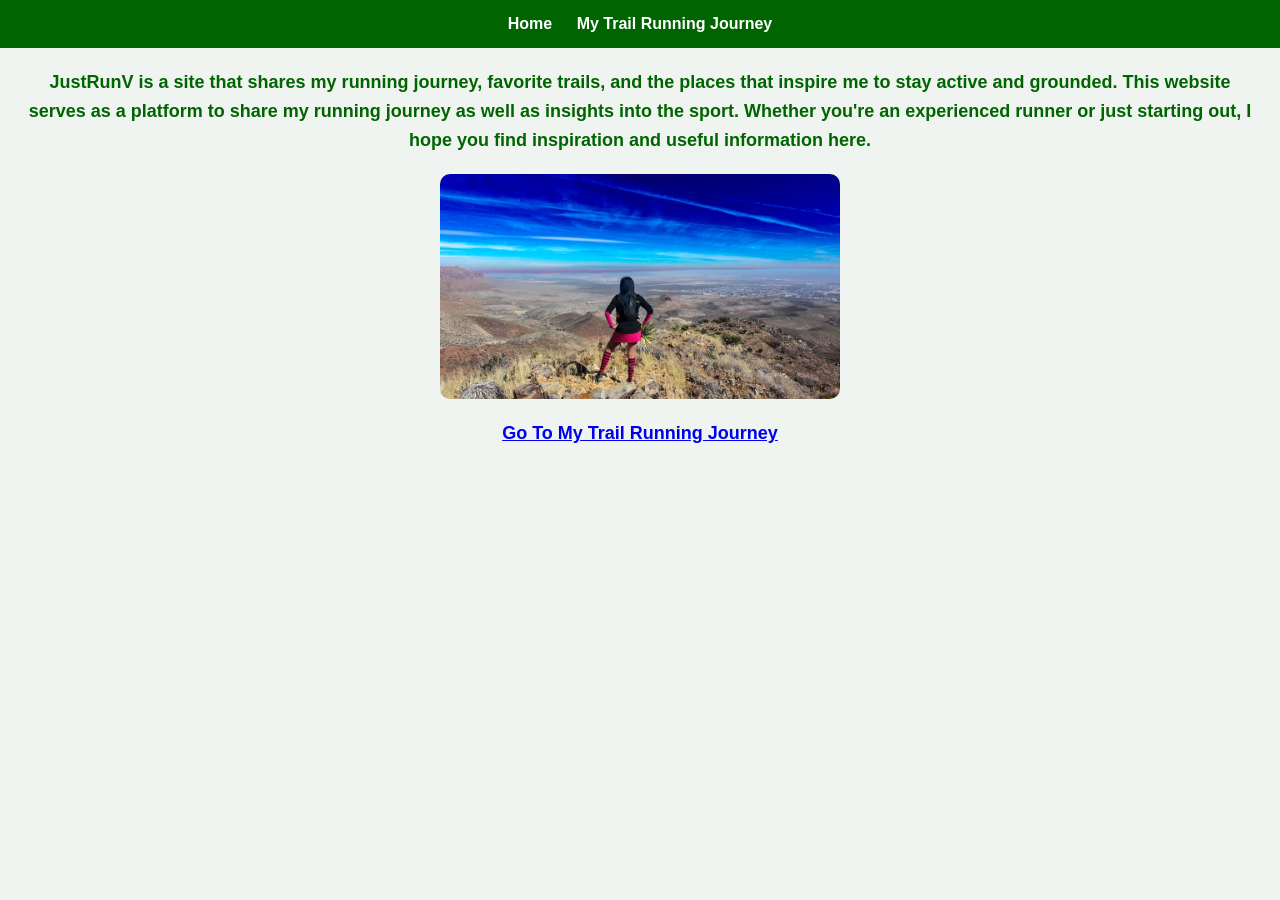
<file: index.html>
<!DOCTYPE html>
<html lang="en">
<head>
    <meta charset="UTF-8">
    <title>JustRunV Home</title>
    <link rel="stylesheet" href="css/styles.css">
</head>

<body>

    <nav>
        <a href="index.html">Home</a>
        <a href="project4/project4.html">My Trail Running Journey</a>
    </nav>

    <h1>

    <p>
        JustRunV is a site that shares my running journey, favorite trails, and the places that inspire me to stay active and grounded. This website serves as a platform to share my running journey as well as insights into the sport. Whether you're an experienced runner or just starting out, I hope you find inspiration and useful information here.
    </p>

    <img src="images/running3.jpg" alt="The Franklin Mountains">

    <p style="margin-top: 15px">
        <a href="project4/project4.html">Go To My Trail Running Journey</a>
    </p>

</body>
</html>
</file>
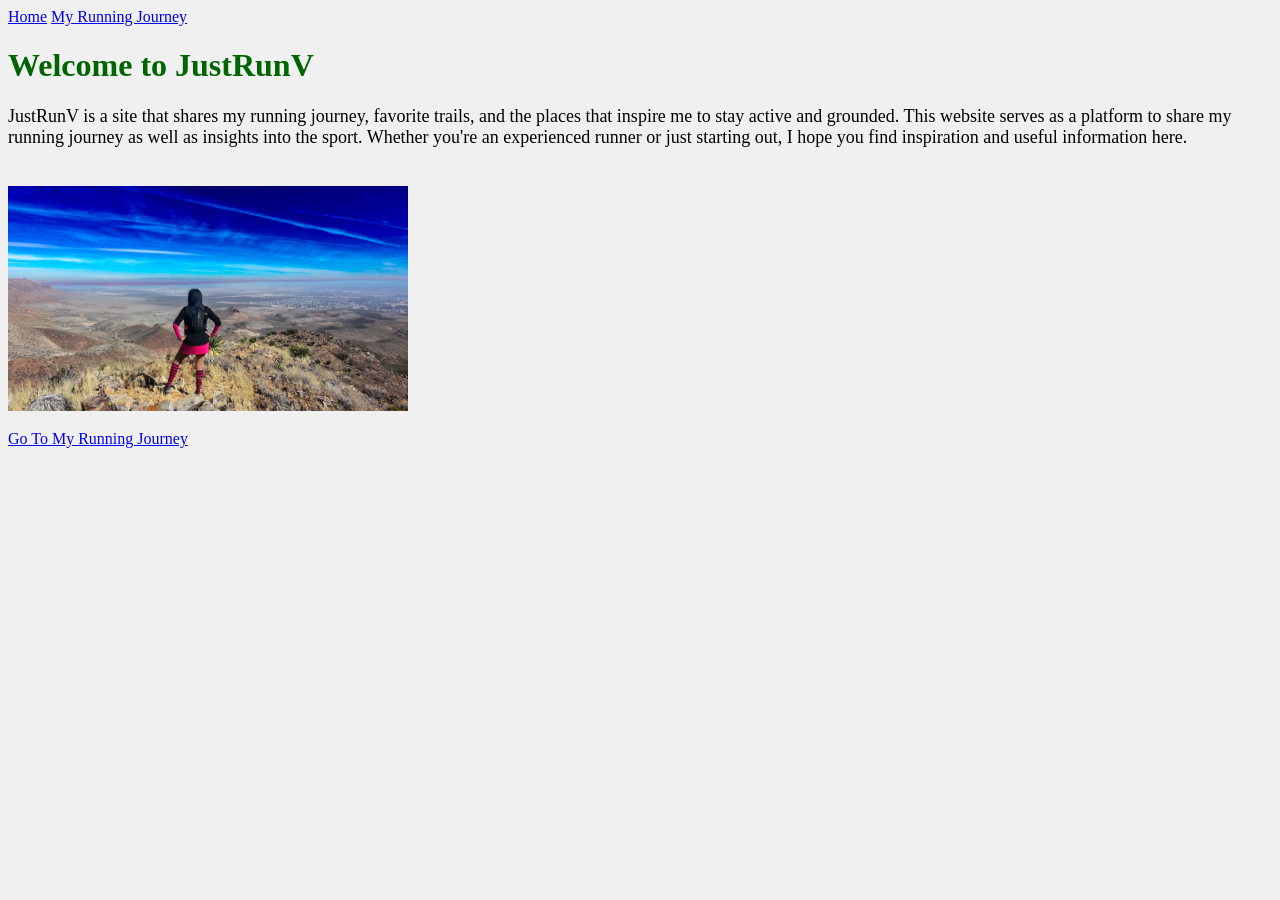
<file: Index.html>
<!DOCTYPE html>
<html lang="en">
    <head>
        <meta charset="UTF-8">
        <title>JustRunV Home</title>
    </head>
    <body style="background-color: #f0f0f0;">

        <nav>
            <a href="index.html">Home</a>
            <a href="html/project3.html">My Running Journey</a>
        </nav>

        <h1 style="color: darkgreen;">Welcome to JustRunV</h1>

        <p style="font-size: 18px; margin-bottom: 18px;">
             JustRunV is a site that shares my running journey, favorite trails, and the places that inspire me to stay active and grounded. This website serves as a platform to share my running journey as well as insights into the sport. Whether you're an experienced runner or just starting out, I hope you find inspiration and useful information here.
        </p>

        <img src="images/running3.jpg" alt="The Franklin Mountains" width="400" style="margin-top: 20px;">

        <p style="margin-top: 15px">
            <a href="html/project3.html">Go To My Running Journey</a>
        </p>

    </body>

</html>
</file>
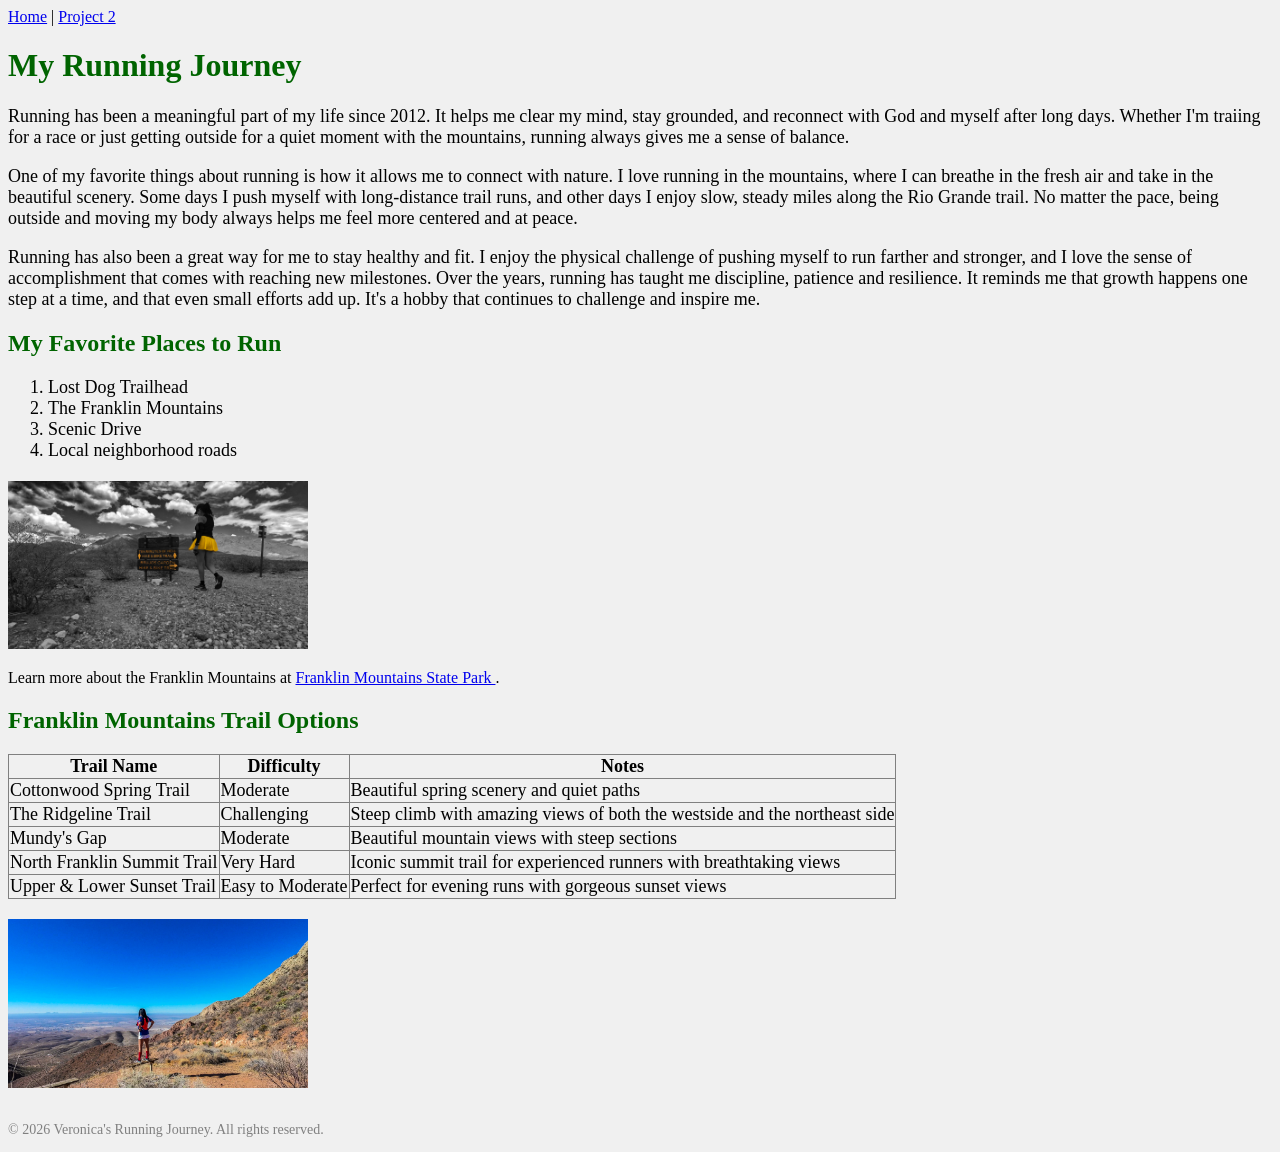
<file: html/project2.html>
<!DOCTYPE html>
<html lang="en">
    <head>
        <meta charset="UTF-8">
        <title>My Running Journey</title>
    </head>

    <body style="background-color: #f0f0f0;">

        <nav>
            <a href="../index.html">Home</a> |
            <a href="project2.html">Project 2</a>       
        </nav>

        <h1 style="color: darkgreen;">My Running Journey</h1>

        <p style="font-size: 18px; margin-bottom: 15px;">
            Running has been a meaningful part of my life since 2012. It helps me clear my mind, stay grounded, and reconnect with God and myself after long days.  Whether I'm traiing for a race or just getting outside for a quiet moment with the mountains, running always gives me a sense of balance. 
        </p>

        <p style="font-size: 18px; margin-bottom: 15px;">
            One of my favorite things about running is how it allows me to connect with nature. I love running in the mountains, where I can breathe in the fresh air and take in the beautiful scenery. Some days I push myself with long-distance trail runs, and other days I enjoy slow, steady miles along the Rio Grande trail. No matter the pace, being outside and moving my body always helps me feel more centered and at peace.
        </p>

        <p style="font-size: 18px; margin-bottom: 15px;">
            Running has also been a great way for me to stay healthy and fit. I enjoy the physical challenge of pushing myself to run farther and stronger, and I love the sense of accomplishment that comes with reaching new milestones. Over the years, running has taught me discipline, patience and resilience. It reminds me that growth happens one step at a time, and that even small efforts add up. It's a hobby that continues to challenge and inspire me.
        </p>

        <h2 style="color: darkgreen;">My Favorite Places to Run</h2>

        <ol style="font-size: 18px; margin-bottom: 20px;">
            <li>Lost Dog Trailhead</li>
            <li>The Franklin Mountains</li>
            <li>Scenic Drive</li>
            <li>Local neighborhood roads</li>
        </ol>   

        <img src="running1.jpg" alt="Running the Franklin Mountains" width="300">

        <p>
            Learn more about the Franklin Mountains at
            <a href="https://tpwd.texas.gov/state-parks/franklin-mountains" target="_blank"> Franklin Mountains State Park
            </a>.
        </p>

        <h2 style="color: darkgreen;">Franklin Mountains Trail Options</h2>

        <table border="1" style="font-size: 18px; border-collapse: collapse;">
            <tr>
                <th>Trail Name</th>
                <th>Difficulty</th>
                <th>Notes</th>
            </tr>
            <tr>
                <td>Cottonwood Spring Trail</td>
                <td>Moderate</td>
                <td>Beautiful spring scenery and quiet paths</td>
            </tr>
            <tr>
                <td>The Ridgeline Trail</td>
                <td>Challenging</td>
                <td>Steep climb with amazing views of both the westside and the northeast side</td>
            </tr>
            <tr>
                <td>Mundy's Gap</td>
                <td>Moderate</td>
                <td>Beautiful mountain views with steep sections</td>
            </tr>
            <tr>
                <td>North Franklin Summit Trail</td>
                <td>Very Hard</td>
                <td>Iconic summit trail for experienced runners with breathtaking views</td>
            </tr>
            <tr>
                <td>Upper & Lower Sunset Trail</td>
                <td>Easy to Moderate</td>
                <td>Perfect for evening runs with gorgeous sunset views</td>
            </tr>
        </table>

        <img src="running2.jpg" alt="Running Mundy's Gap" width="300" style="margin-top: 20px;">

        <footer style="margin-top: 30px; font-size: 14px; color: gray;">
            <p>&copy; 2026 Veronica's Running Journey. All rights reserved.</p>
        </footer>
    </body>
</html>
</file>
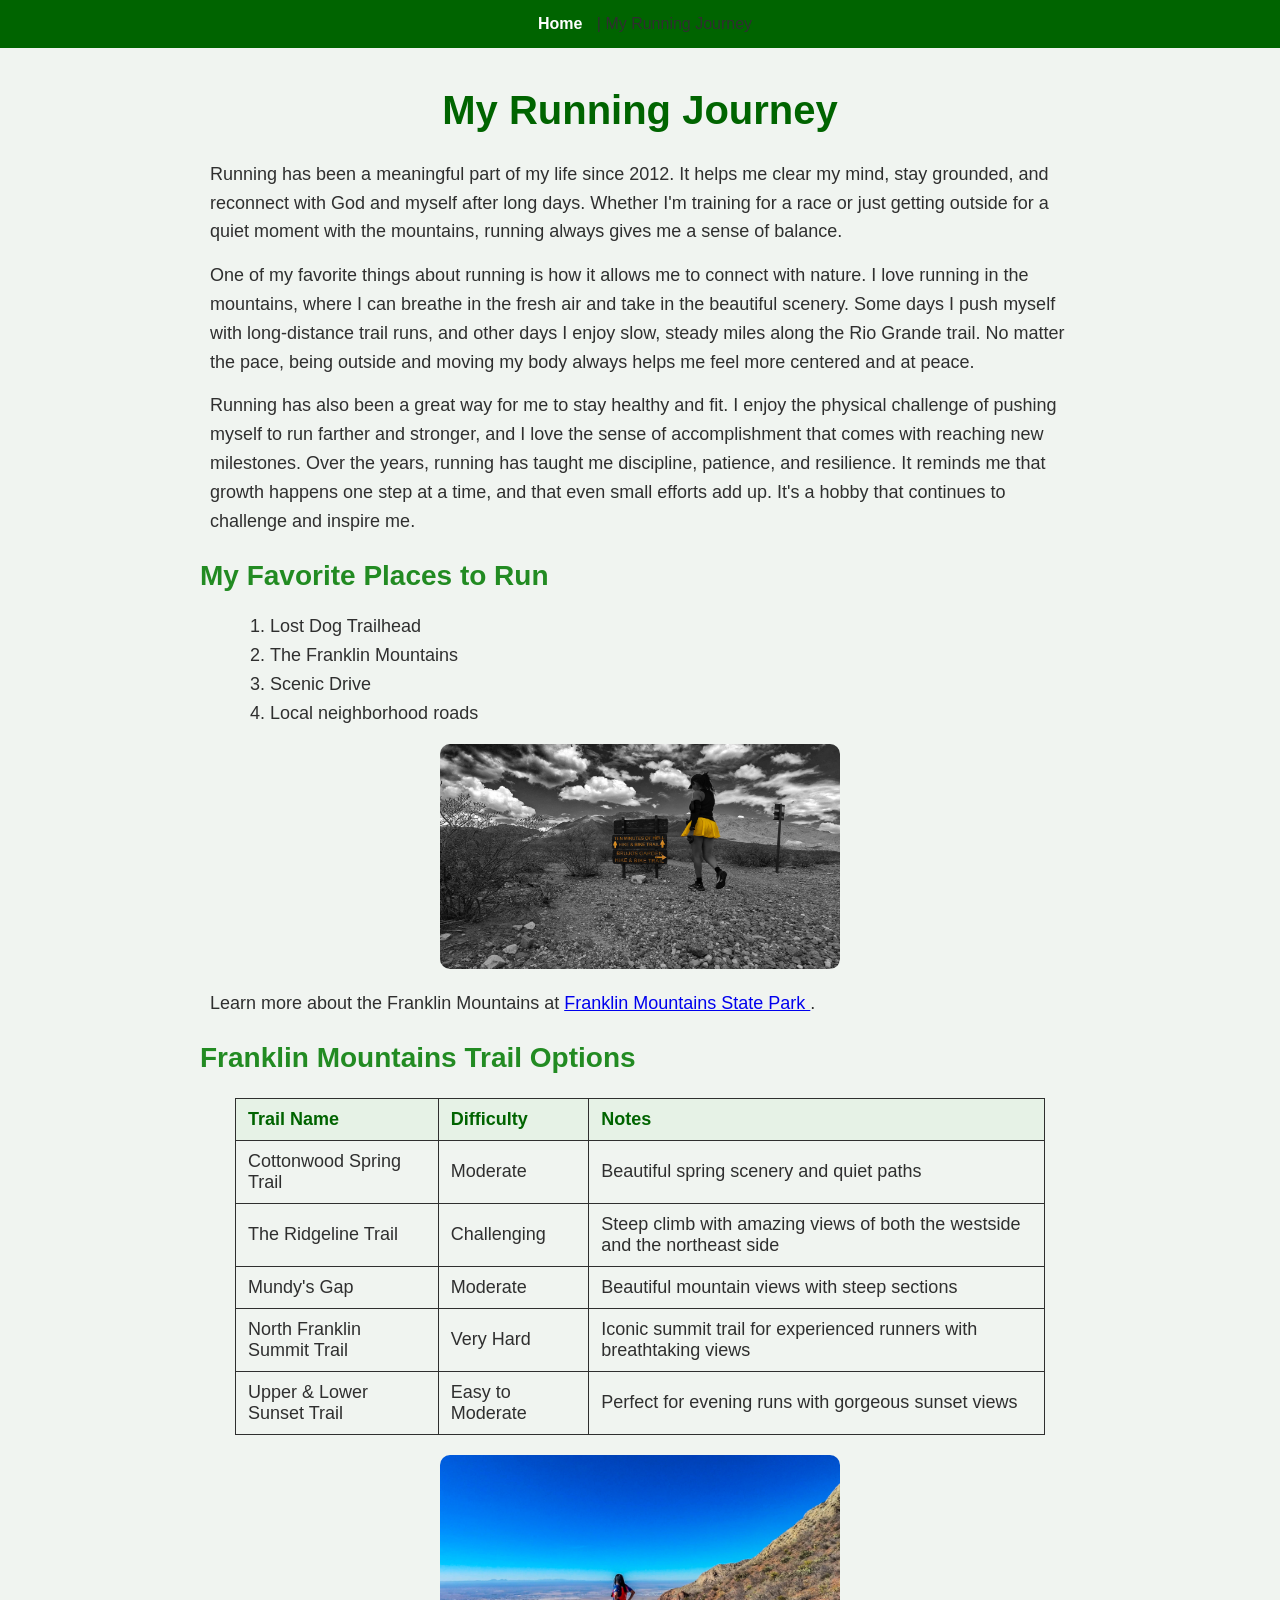
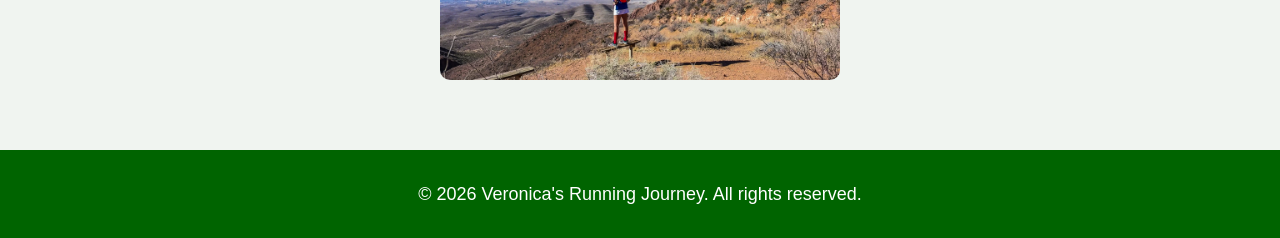
<file: html/project3.html>
<!DOCTYPE html>
<html lang="en">
    <head>
        <meta charset="UTF-8">
        <meta name="viewport" content="width=device-width, initial-scale=1.0">
        <title>My Running Journey</title>
        <link rel="stylesheet" href="../css/styles.css">
    </head>

    <body>

        <nav>
            <a href="../index.html">Home</a> |
            <span>My Running Journey</span>
        </nav>

        <main>

            <h1>My Running Journey</h1>

            <p>
            Running has been a meaningful part of my life since 2012. It helps me clear my mind, stay grounded, and reconnect with God and myself after long days.  Whether I'm training for a race or just getting outside for a quiet moment with the mountains, running always gives me a sense of balance. 
            </p>

            <p>
            One of my favorite things about running is how it allows me to connect with nature. I love running in the mountains, where I can breathe in the fresh air and take in the beautiful scenery. Some days I push myself with long-distance trail runs, and other days I enjoy slow, steady miles along the Rio Grande trail. No matter the pace, being outside and moving my body always helps me feel more centered and at peace.
            </p>

            <p>
            Running has also been a great way for me to stay healthy and fit. I enjoy the physical challenge of pushing myself to run farther and stronger, and I love the sense of accomplishment that comes with reaching new milestones. Over the years, running has taught me discipline, patience, and resilience. It reminds me that growth happens one step at a time, and that even small efforts add up. It's a hobby that continues to challenge and inspire me.
            </p>

            <h2>My Favorite Places to Run</h2>

            <ol>
                <li>Lost Dog Trailhead</li>
                <li>The Franklin Mountains</li>
                <li>Scenic Drive</li>
                <li>Local neighborhood roads</li>
            </ol>   

            <img src="../images/running1.jpg" alt="Running the Franklin Mountains">

            <p>
                Learn more about the Franklin Mountains at
                <a href="https://tpwd.texas.gov/state-parks/franklin-mountains" target="_blank"> Franklin Mountains State Park
                </a>.
            </p>

            <h2>Franklin Mountains Trail Options</h2>

            <table class="trail-table">
                <tr>
                    <th>Trail Name</th>
                    <th>Difficulty</th>
                    <th>Notes</th>
                </tr>
                <tr>
                    <td>Cottonwood Spring Trail</td>
                    <td>Moderate</td>
                    <td>Beautiful spring scenery and quiet paths</td>
                </tr>

                <tr>
                    <td>The Ridgeline Trail</td>
                    <td>Challenging</td>
                    <td>Steep climb with amazing views of both the westside and the northeast side</td>
                </tr>

                <tr>
                    <td>Mundy's Gap</td>
                    <td>Moderate</td>
                    <td>Beautiful mountain views with steep sections</td>
                </tr>
                
                <tr>
                    <td>North Franklin Summit Trail</td>
                    <td>Very Hard</td>
                    <td>Iconic summit trail for experienced runners with breathtaking views</td>
                </tr>

                <tr>
                    <td>Upper & Lower Sunset Trail</td>
                    <td>Easy to Moderate</td>
                    <td>Perfect for evening runs with gorgeous sunset views</td>
                </tr>
            </table>

            <img src="../images/running2.jpg" alt="Running Mundy's Gap">

        </main>

        <footer>
            <p>&copy; 2026 Veronica's Running Journey. All rights reserved.</p>
        </footer>
    </body>
</html>
</file>
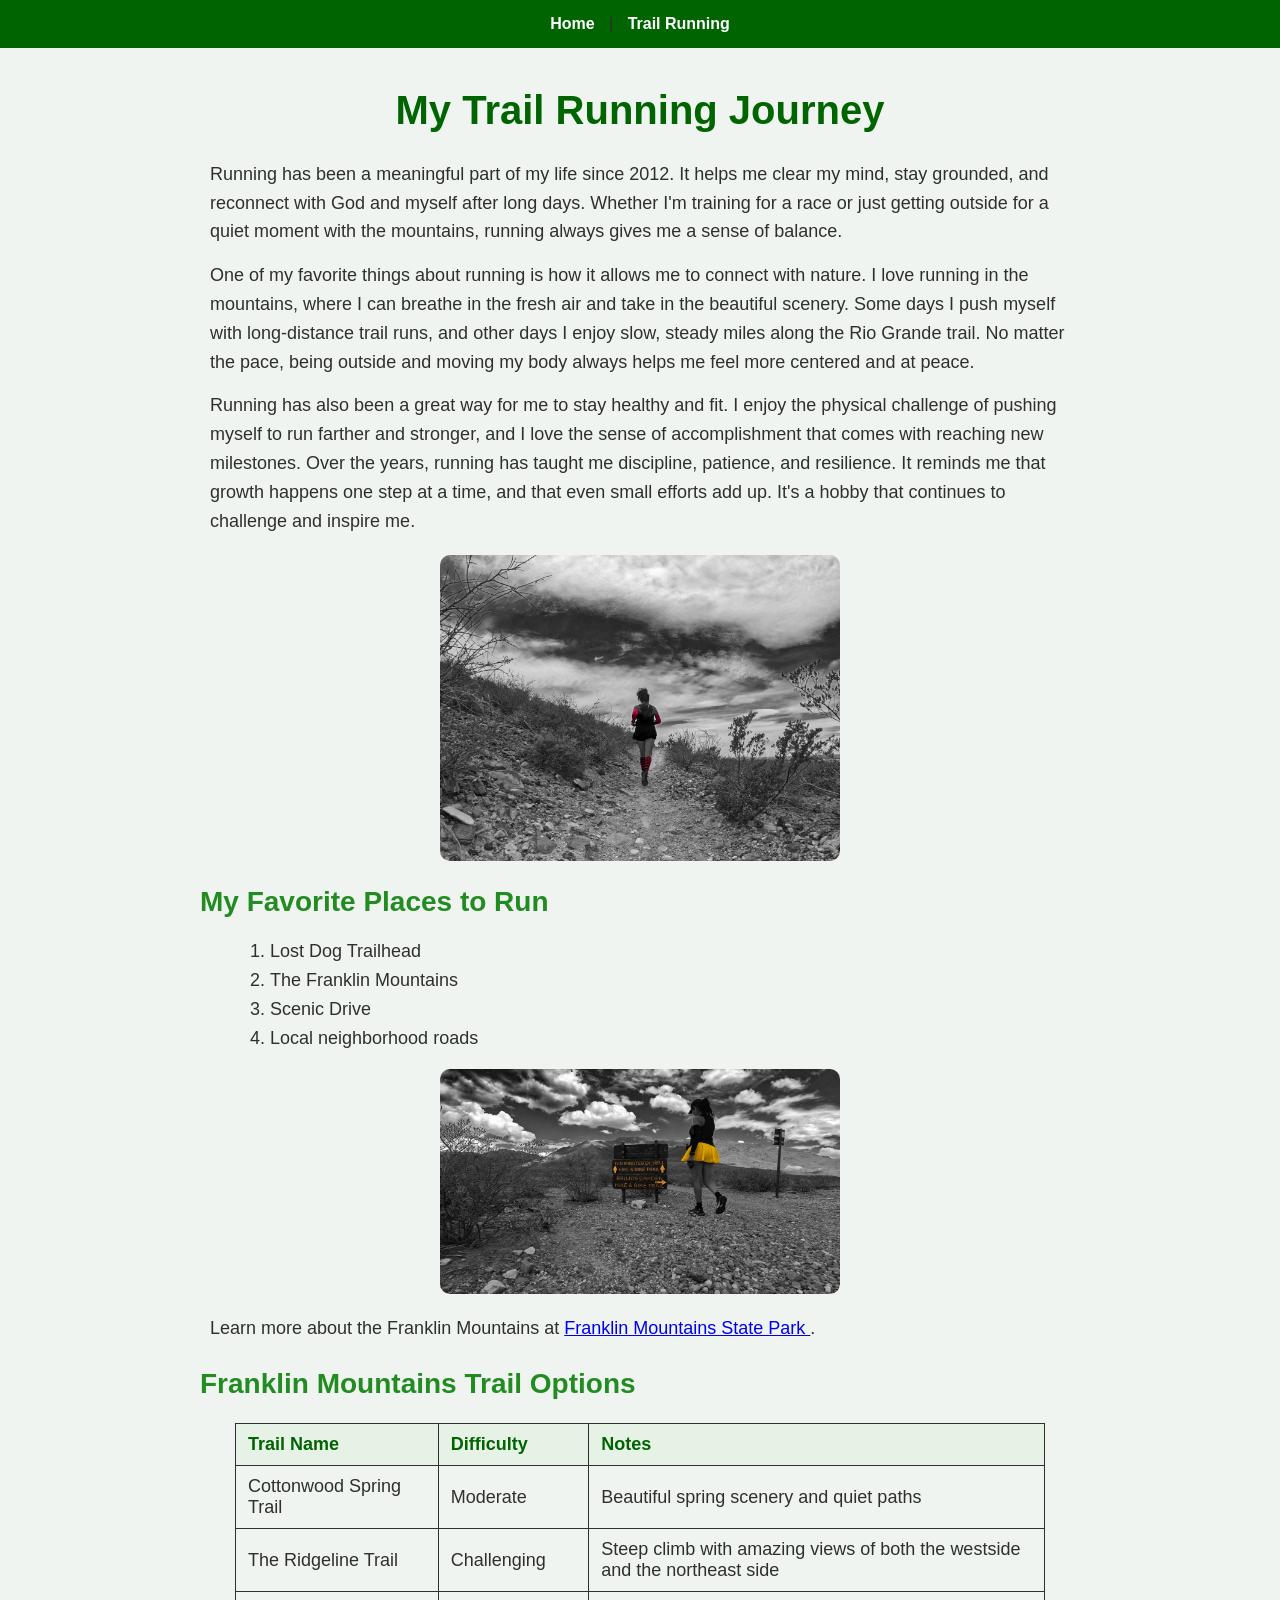
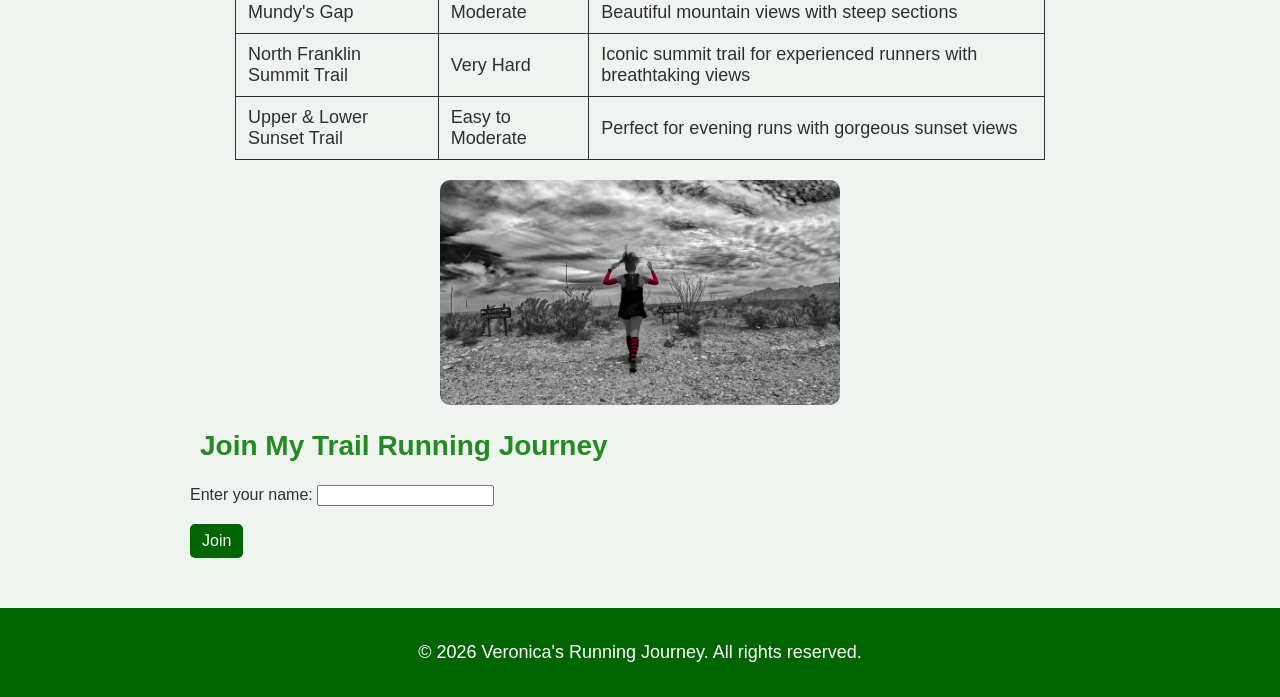
<file: project4/project4.html>
<!DOCTYPE html>
<html lang="en">
    <head>
        <meta charset="UTF-8">
        <meta name="viewport" content="width=device-width, initial-scale=1.0">
        <title>My Trail Running Journey</title>
        <link rel="stylesheet" href="../css/styles.css">
    </head>

    <body>

        <nav>
            <a href="../index.html">Home</a> |
            <a href="project4.html">Trail Running</a>
        </nav>

        <main>

            <h1>My Trail Running Journey</h1>

            <p>
            Running has been a meaningful part of my life since 2012. It helps me clear my mind, stay grounded, and reconnect with God and myself after long days.  Whether I'm training for a race or just getting outside for a quiet moment with the mountains, running always gives me a sense of balance. 
            </p>

            <p>
            One of my favorite things about running is how it allows me to connect with nature. I love running in the mountains, where I can breathe in the fresh air and take in the beautiful scenery. Some days I push myself with long-distance trail runs, and other days I enjoy slow, steady miles along the Rio Grande trail. No matter the pace, being outside and moving my body always helps me feel more centered and at peace.
            </p>

            <p>
            Running has also been a great way for me to stay healthy and fit. I enjoy the physical challenge of pushing myself to run farther and stronger, and I love the sense of accomplishment that comes with reaching new milestones. Over the years, running has taught me discipline, patience, and resilience. It reminds me that growth happens one step at a time, and that even small efforts add up. It's a hobby that continues to challenge and inspire me.
            </p>

            <img src="../images/running4.jpg" alt="Running Lost Dog Trailhead">

            <h2>My Favorite Places to Run</h2>

            <ol>
                <li>Lost Dog Trailhead</li>
                <li>The Franklin Mountains</li>
                <li>Scenic Drive</li>
                <li>Local neighborhood roads</li>
            </ol>   

            <img src="../images/running1.jpg" alt="Running the Franklin Mountains">

            <p>
                Learn more about the Franklin Mountains at
                <a href="https://tpwd.texas.gov/state-parks/franklin-mountains" target="_blank"> Franklin Mountains State Park
                </a>.
            </p>

            <h2>Franklin Mountains Trail Options</h2>

            <table class="trail-table">
                <tr>
                    <th>Trail Name</th>
                    <th>Difficulty</th>
                    <th>Notes</th>
                </tr>
                <tr>
                    <td>Cottonwood Spring Trail</td>
                    <td>Moderate</td>
                    <td>Beautiful spring scenery and quiet paths</td>
                </tr>

                <tr>
                    <td>The Ridgeline Trail</td>
                    <td>Challenging</td>
                    <td>Steep climb with amazing views of both the westside and the northeast side</td>
                </tr>

                <tr>
                    <td>Mundy's Gap</td>
                    <td>Moderate</td>
                    <td>Beautiful mountain views with steep sections</td>
                </tr>
                
                <tr>
                    <td>North Franklin Summit Trail</td>
                    <td>Very Hard</td>
                    <td>Iconic summit trail for experienced runners with breathtaking views</td>
                </tr>

                <tr>
                    <td>Upper & Lower Sunset Trail</td>
                    <td>Easy to Moderate</td>
                    <td>Perfect for evening runs with gorgeous sunset views</td>
                </tr>
            </table>

            <img src="../images/running6.jpg" alt="Running Mundy's Gap">

        <section>
            <h2>Join My Trail Running Journey</h2>

            <form id="runnerForm">
                <label for="runnerName">Enter your name:</label>
                <input type="text" id="runnerName" name="runnerName" required>
                <br><br>

                <button type="submit">Join</button>
            </form>

            <div id="greetingMessage"></div>
        </section>

        </main>

        <footer>
            <p>&copy; 2026 Veronica's Running Journey. All rights reserved.</p>
        </footer>

        <script src="../js/script.js"></script>
    </body>
</html>
</file>
<file: css/styles.css>
body {
    background-color: #f0f4f0;
    font-family: Arial, Helvetica, sans-serif;
    margin: 0;
    padding: 0;
    color: #2f2f2f;
}

main {
    max-width: 900px;
    margin: auto;
    padding: 20px;
}

nav {
    background-color: darkgreen;
    padding: 15px;
    text-align: center;
}

nav a {
    color: white;
    text-decoration: none;
    margin: 0 10px;
    font-weight: bold;
}

nav a:hover {
    color: yellow;
    text-decoration: underline;
}

a:hover {
    color: forestgreen;
}

h1 {
    text-align: center;
    color: darkgreen;
    font-size: 40px;
    margin-top: 20px;
}

h2 {
    color: forestgreen;
    font-size: 28px;
    margin-top: 25px;
    padding-left: 10px;
}

h3 {
    color: seagreen;
    font-size: 22px;
    margin-top: 20px;
    padding-left: 10px;
}

p {
    font-size: 18px;
    line-height: 1.6;
    margin: 15px 20px;
}

ol, ul {
    font-size: 18px;
    margin: 15px 40px;
}

li {
    margin-bottom: 8px;
}

img {
    display: block;
    max-width: 100%;
    width: 400px;
    margin: 20px auto;
    border-radius: 10px;
}

footer {
    text-align: center;
    background-color: darkgreen;
    color: white;
    padding: 15px;
    margin-top: 30px;
    font-size: 14px;
}

.trail-table {
    border: 1px solid #2f2f2f;
    border-collapse: collapse;
    width: 90%;
    margin: 20px auto;
    font-size: 18px;
}
.trail-table th, 
.trail-table td {
    border: 1px solid #2f2f2f;
    padding: 10px 12px;
    text-align: left;
}

.trail-table th {
    background-color: #e6f2e6;
    color: darkgreen;
    font-weight: bold;
}

@media (max-width: 600px) {

    body {
        font-size: 14px;
    }

    nav {
        text-align: center;
    }

    img {
        width: 100%;
        height: auto;
    }

    .trail-table {
        font-size: 12px;
    }
}

button {
    background-color: darkgreen;
    color: white;
    border: none;
    padding: 8px 12px;
    font-size: 16px;
    border-radius: 5px;
    cursor: pointer;
}

button:hover {
    background-color: forestgreen;
}
</file>
